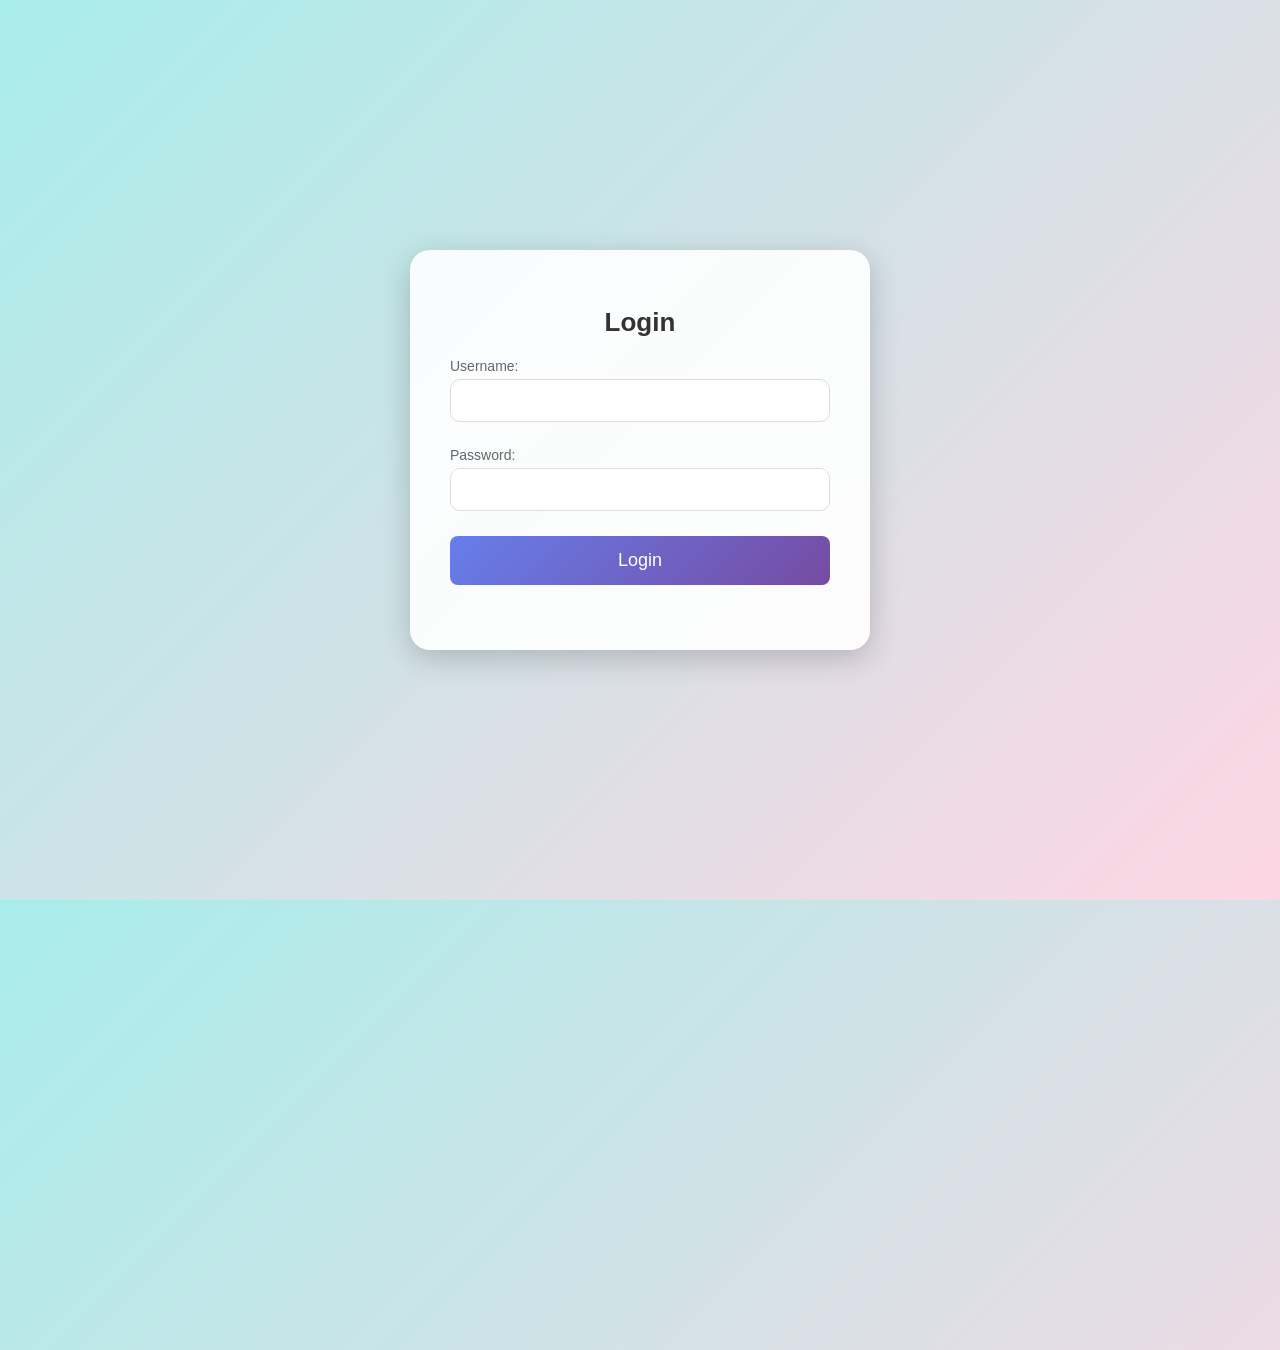
<file: templates/index.html>
<!DOCTYPE html>
<html lang="en">
<head>
    <meta charset="UTF-8">
    <meta name="viewport" content="width=device-width, initial-scale=1.0">
    <title>Login Page</title>
    <style>
        body {
            font-family: 'Poppins', sans-serif;
            background: linear-gradient(135deg, #a8edea, #fed6e3);
            display: flex;
            justify-content: center;
            align-items: center;
            height: 100vh;
            margin: 0;
            overflow: hidden;
        }
        .container {
            background: rgba(255, 255, 255, 0.9);
            padding: 40px;
            border-radius: 20px;
            box-shadow: 0 8px 30px rgba(0, 0, 0, 0.2);
            width: 380px;
            text-align: center;
            position: relative;
            overflow: hidden;
        }
        h1 {
            margin-bottom: 20px;
            color: #333;
            font-size: 26px;
            font-weight: 700;
        }
        .form-group {
            margin-bottom: 25px;
            position: relative;
        }
        .form-group label {
            display: block;
            margin-bottom: 5px;
            color: #666;
            font-size: 14px;
            text-align: left;
        }
        .form-group input {
            width: 100%;
            padding: 12px;
            border: 1px solid #ddd;
            border-radius: 10px;
            box-sizing: border-box;
            font-size: 15px;
            transition: border-color 0.3s;
            outline: none;
        }
        .form-group input:focus {
            border-color: #6e8efb;
        }
        .form-group button {
            width: 100%;
            padding: 14px;
            background: linear-gradient(135deg, #667eea, #764ba2);
            border: none;
            border-radius: 8px;
            color: white;
            font-size: 18px;
            cursor: pointer;
            transition: background 0.3s, transform 0.3s;
        }
        .form-group button:hover {
            background: linear-gradient(135deg, #764ba2, #667eea);
            transform: translateY(-3px);
            box-shadow: 0 6px 20px rgba(0, 0, 0, 0.1);
        }
        .error, .success {
            margin-bottom: 10px;
            font-size: 14px;
        }
        .error {
            color: #e74c3c;
        }
        .success {
            color: #2ecc71;
        }
        .background-effect {
            position: absolute;
            width: 200%;
            height: 200%;
            background: url('https://source.unsplash.com/random/1600x1200') no-repeat center center/cover;
            filter: blur(80px);
            opacity: 0.15;
            animation: rotate 20s infinite linear;
        }
        @keyframes rotate {
            0% {
                transform: rotate(0deg);
            }
            100% {
                transform: rotate(360deg);
            }
        }
    </style>
</head>
<body>
    <div class="container">
        <h1>Login</h1>
        <div id="message" class="error"></div>
        <form id="login-form">
            <div class="form-group">
                <label for="username">Username:</label>
                <input type="text" id="username" name="username" required>
            </div>
            <div class="form-group">
                <label for="password">Password:</label>
                <input type="password" id="password" name="password" required>
            </div>
            <div class="form-group">
                <button type="submit">Login</button>
            </div>
        </form>
    </div>

    <div class="background-effect"></div>

    <script>
        document.getElementById('login-form').addEventListener('submit', function(event) {
            event.preventDefault();

            var username = document.getElementById('username').value;
            var password = document.getElementById('password').value;

            // Define valid users
            const validUsers = [
                { username: 'jiya', password: 'abc@123' },
                { username: 'shreya', password: '12345' },
                { username: 'nishil', password: '5678' },
                { username: 'jenish', password: '987' }
            ];

            // Check if the entered credentials match any of the valid users
            const isValidUser = validUsers.some(user => user.username === username && user.password === password);

            if (isValidUser) {
                document.getElementById('message').className = 'success';
                document.getElementById('message').innerText = 'Login successful, redirecting...';
                setTimeout(function() {
                    window.location.href = "{{ url_for('dashboard') }}"; // Redirect to dashboard page
                }, 1000); // 1-second delay for the success message
            } else {
                document.getElementById('message').className = 'error';
                document.getElementById('message').innerText = 'Invalid username or password';
            }
        });
    </script>
</body>
</html>
</file>
